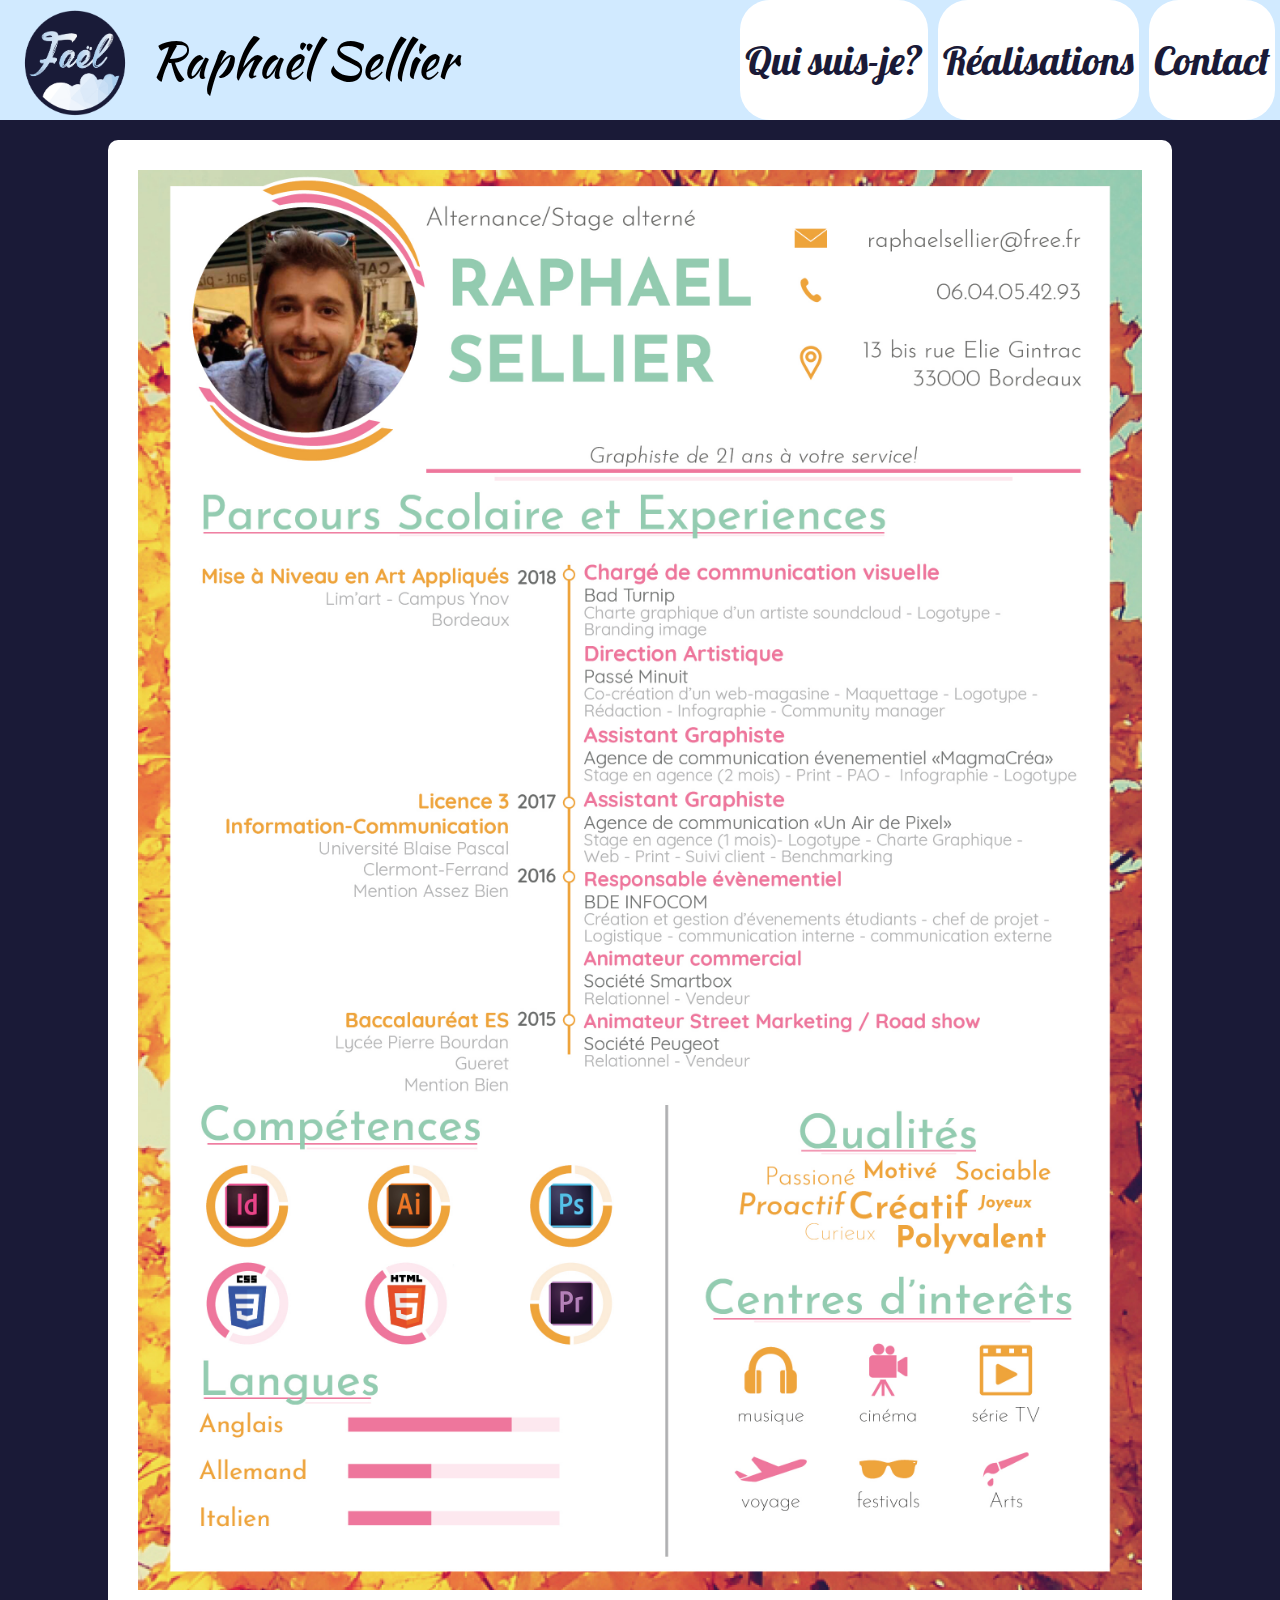
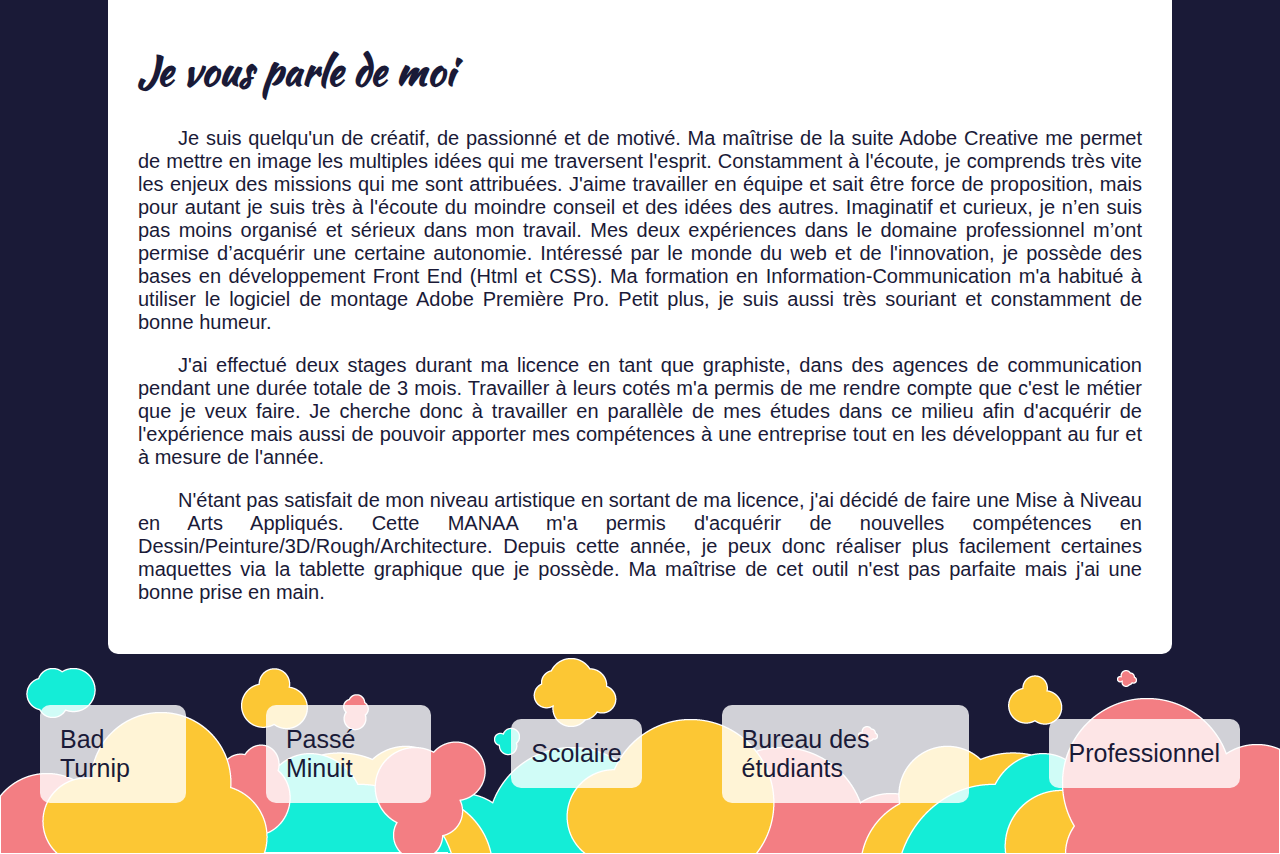
<file: index.html>
<!DOCTYPE html>
<html>
<head>
	<meta charset="utf-8">
	<link href="https://fonts.googleapis.com/css?family=Kaushan+Script|Lobster|Dosis" rel="stylesheet">
	<link rel="stylesheet" type="text/css" href="css/main.css">
</head>
<body>
	<header>
	 <div class="menu">
		 <img id="logo" src="img/1.png">
		 <div id="titre">Raphaël Sellier</div>
	 </div>
	 <div class="menu">
		<div class="menu-items yellow"><a href="index.html">Qui suis-je?</a></div>
		 <div class="menu-items blue"><a href="pages/realisations.html">Réalisations</a></div>
		 <div class="menu-items pink"><a href="pages/contact.html">Contact</a></div>
	 </div>
	</header>
	<article class="intro">	
		<div id="mon-cv">
			<img src="img/mon-cv.jpg">
		</div>
		<div>
			<h1><strong>Je vous parle de moi</strong></h1>
			<p style="text-indent:2em">Je suis quelqu'un de créatif, de passionné et de motivé. Ma maîtrise de la suite Adobe Creative me permet de mettre en image les multiples idées qui me traversent l'esprit. Constamment à l'écoute, je comprends très vite les enjeux des missions qui me sont attribuées. J'aime travailler en équipe et sait être force de proposition, mais pour autant je suis très à l'écoute du moindre conseil et des idées des autres. Imaginatif et curieux, je n’en suis pas moins organisé et sérieux dans mon travail. Mes deux expériences dans le domaine professionnel m’ont permise d’acquérir une certaine autonomie. Intéressé par le monde du web et de l'innovation, je possède des bases en développement Front End (Html et CSS). Ma formation en Information-Communication m'a habitué à utiliser le logiciel de montage Adobe Première Pro. 
			Petit plus, je suis aussi très souriant et constamment de bonne humeur.</p>
			
			<p style="text-indent:2em">J'ai effectué deux stages durant ma licence en tant que graphiste, dans des agences de communication pendant une durée totale de 3 mois. Travailler à leurs cotés m'a permis de me rendre compte que c'est le métier que je veux faire. Je cherche donc à travailler en parallèle de mes études dans ce milieu afin d'acquérir de l'expérience mais aussi de pouvoir apporter mes compétences à une entreprise tout en les développant au fur et à mesure de l'année.</p>
			
			<p style="text-indent:2em">N'étant pas satisfait de mon niveau artistique en sortant de ma licence, j'ai décidé de faire une Mise à Niveau en Arts Appliqués. Cette MANAA m'a permis d'acquérir de nouvelles compétences en Dessin/Peinture/3D/Rough/Architecture. Depuis cette année, je peux donc réaliser plus facilement certaines maquettes via la tablette graphique que je possède. Ma maîtrise de cet outil n'est pas parfaite mais j'ai une bonne prise en main.</p>

		</div>
	</article>
	<footer>
		<div class="footer-items"><a href="pages/bad-turnip.html">Bad Turnip</a></div>
		<div class="footer-items"><a href="pages/passe-minuit.html">Passé Minuit</a></div>
		<div class="footer-items"><a href="pages/scolaire.html">Scolaire</a></div>
		<div class="footer-items"><a href="pages/bde.html">Bureau des étudiants</a></div>
		<div class="footer-items"><a href="pages/pro.html">Professionnel</a></div>
	</footer>

</body>
</html>
</file>
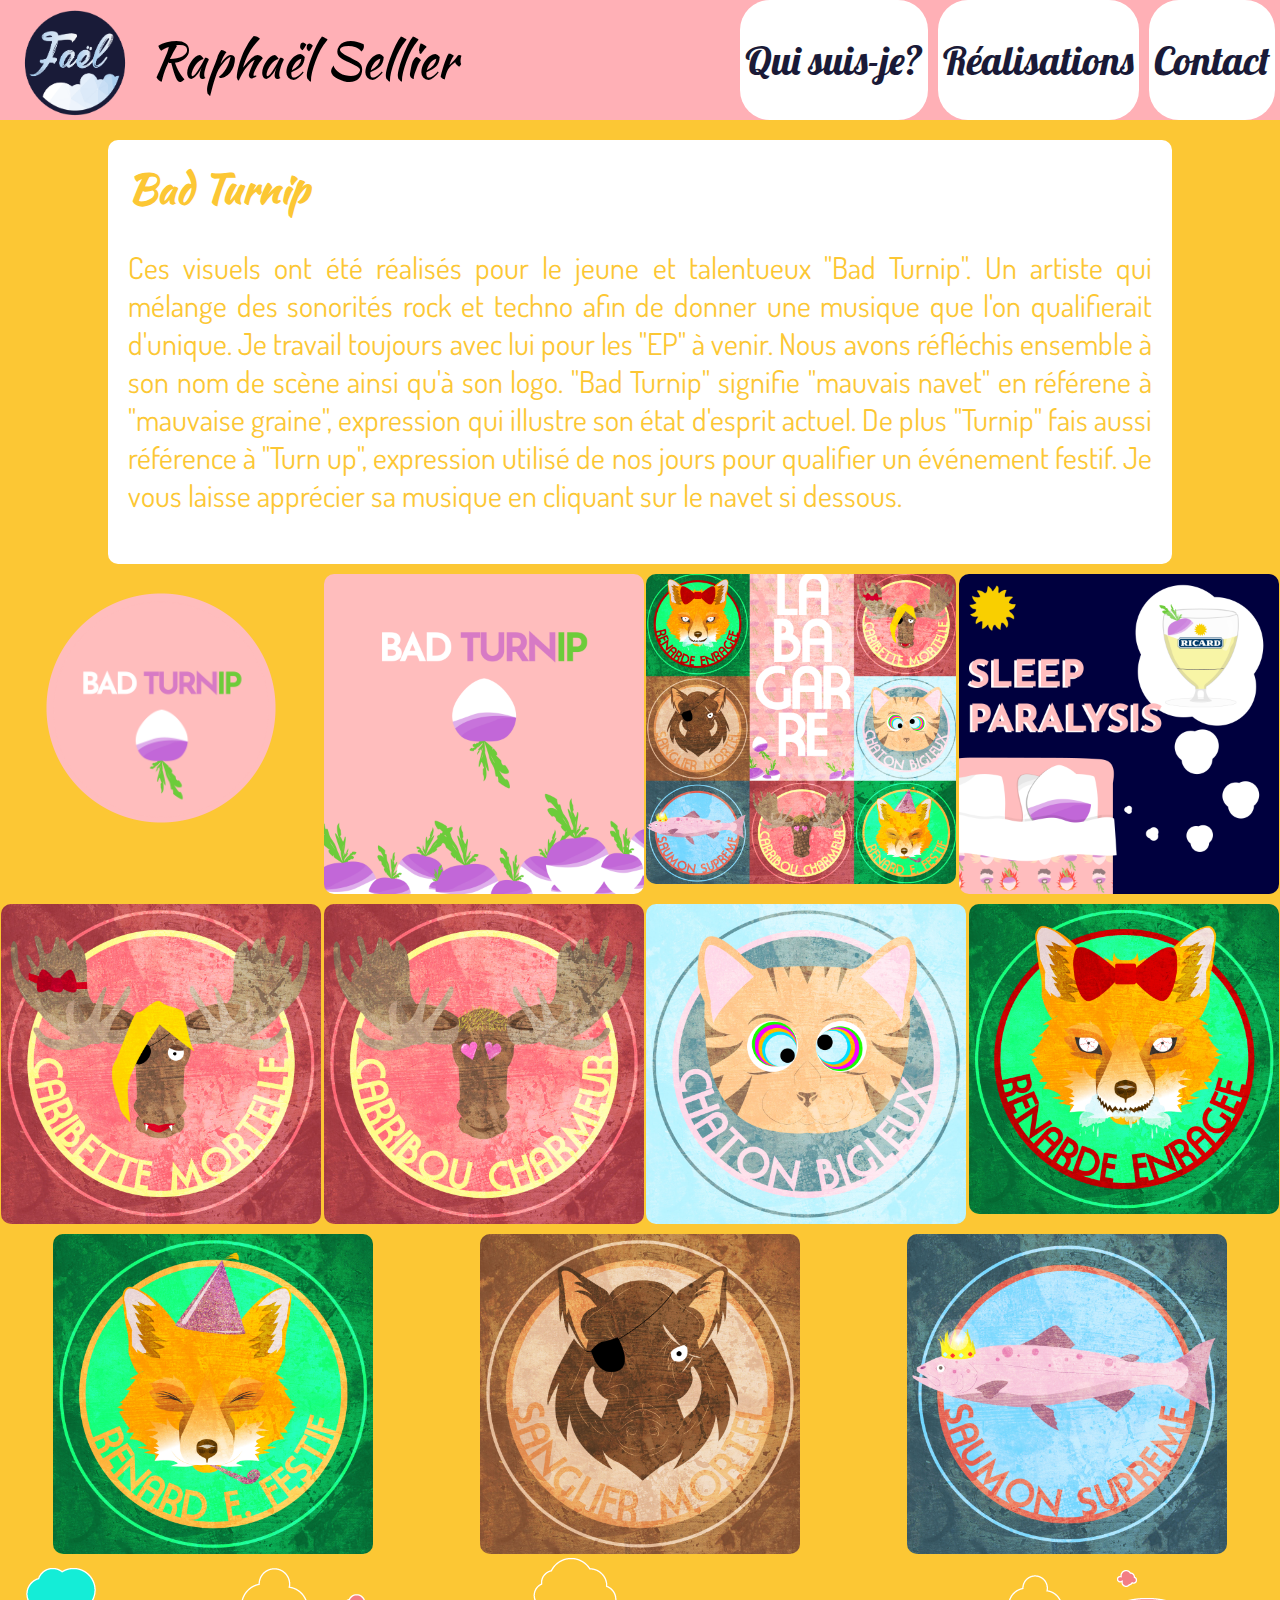
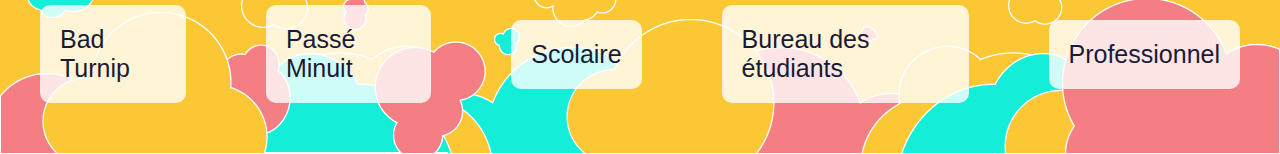
<file: pages/bad-turnip.html>
<!DOCTYPE html>
<html>
<head>
	<meta charset="utf-8">
	<link href="https://fonts.googleapis.com/css?family=Kaushan+Script|Lobster|Dosis" rel="stylesheet">
	<link rel="stylesheet" type="text/css" href="../css/bt.css">
</head>
<body class="realisations">
	<header class="realisations-header">
	 <div class="menu">
		 <img id="logo" src="../img/1.png">
		 <div id="titre">Raphaël Sellier</div>
	 </div>
	 <div class="menu">
		<div class="menu-items yellow"><a href="../index.html">Qui suis-je?</a></div>
		 <div class="menu-items blue"><a href="realisations.html">Réalisations</a></div>
		 <div class="menu-items pink"><a href="contact.html">Contact</a></div>
	 </div>
	</header>
	<article class="intro">
		<strong>Bad Turnip</strong>
		<p>
			Ces visuels ont été réalisés pour le jeune et talentueux "Bad Turnip". Un artiste qui mélange des sonorités rock et techno afin de donner une musique que l'on qualifierait d'unique. Je travail toujours avec lui pour les "EP" à venir. Nous avons réfléchis ensemble à son nom de scène ainsi qu'à son logo. "Bad Turnip" signifie "mauvais navet" en référene à "mauvaise graine", expression qui illustre son état d'esprit actuel. De plus "Turnip" fais aussi référence à "Turn up", expression utilisé de nos jours pour qualifier un événement festif. Je vous laisse apprécier sa musique en cliquant sur le navet si dessous.
		</p>
	</article>
	<article class="wrap">
		<div class="wrap-item1"><a href="https://soundcloud.com/badturnip" target="_blank"><img src="../img/bad-turnip.png"></a></div>
		<div class="wrap-item2"></div>
		<div class="wrap-item3"></div>
		<div class="wrap-item4"></div>
		<div class="wrap-item5"></div>
		<div class="wrap-item6"></div>
		<div class="wrap-item7"></div>
		<div class="wrap-item8"></div>
		<div class="wrap-item9"></div>
		<div class="wrap-item10"></div>
		<div class="wrap-item11"></div>
	</article>
	<footer>
		<div class="footer-items"><a href="bad-turnip.html">Bad Turnip</a></div>
		<div class="footer-items"><a href="passe-minuit.html">Passé Minuit</a></div>
		<div class="footer-items"><a href="scolaire.html">Scolaire</a></div>
		<div class="footer-items"><a href="bde.html">Bureau des étudiants</a></div>
		<div class="footer-items"><a href="pro.html">Professionnel</a></div>
	</footer>


</body>
</html>
</file>
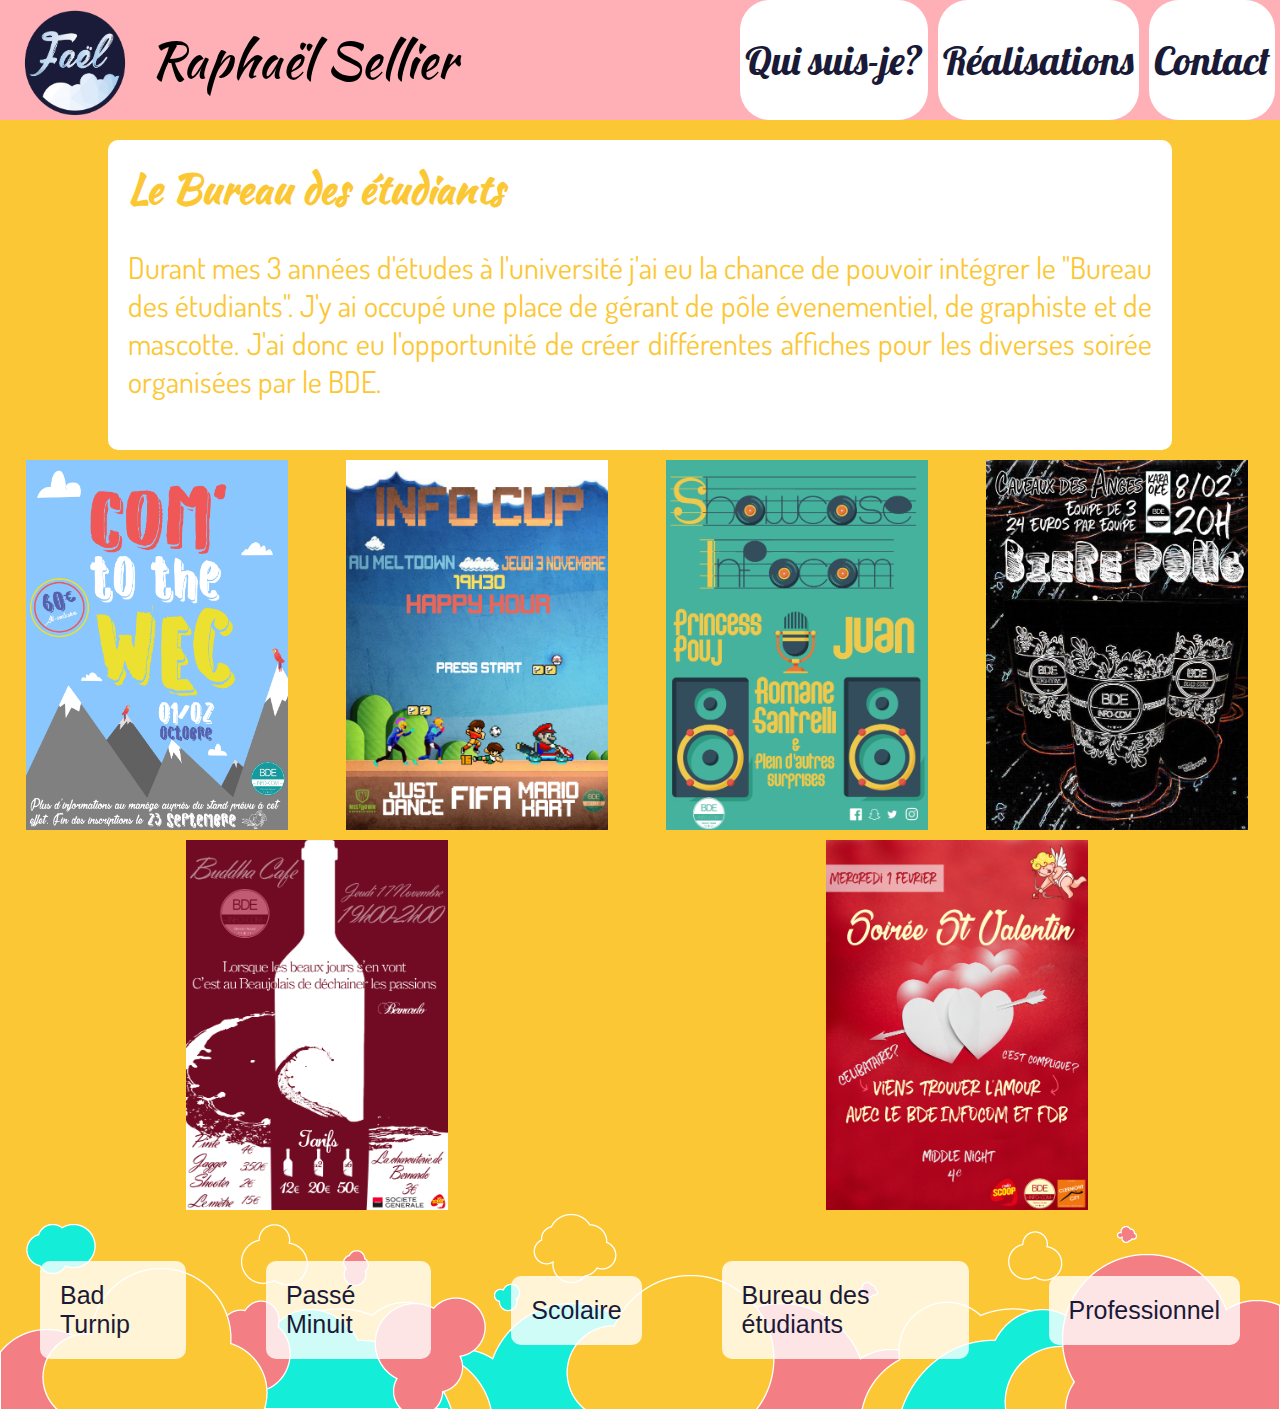
<file: pages/bde.html>
<!DOCTYPE html>
<html>
<head>
	<meta charset="utf-8">
	<link href="https://fonts.googleapis.com/css?family=Kaushan+Script|Lobster|Dosis" rel="stylesheet">
	<link rel="stylesheet" type="text/css" href="../css/bde.css">
</head>
<body>
	<header>
	 <div class="menu">
		 <img id="logo" src="../img/1.png">
		 <div id="titre">Raphaël Sellier</div>
	 </div>
	 <div class="menu">
		<div class="menu-items yellow"><a href="../index.html">Qui suis-je?</a></div>
		 <div class="menu-items blue"><a href="realisations.html">Réalisations</a></div>
		 <div class="menu-items pink"><a href="contact.html">Contact</a></div>
	 </div>
	</header>
	<article class="intro">
		<strong>Le Bureau des étudiants</strong>
		<p>
			Durant mes 3 années d'études à l'université j'ai eu la chance de pouvoir intégrer le "Bureau des étudiants". J'y ai  occupé une place de gérant de pôle évenementiel, de graphiste et de mascotte. J'ai donc eu l'opportunité de créer différentes affiches pour les diverses soirée organisées par le BDE.
		</p>
	</article>
	<article class="wrap">
		<div class="wrap-item1"><a href="#"></a></div>
		<div class="wrap-item2"><a href="#"></a></div>
		<div class="wrap-item3"><a href="#"></a></div>
		<div class="wrap-item4"><a href="#"></a></div>
		<div class="wrap-item5"><a href="#"></a></div>
		<div class="wrap-item6"><a href="#"></a></div>
		
	</article>
	<footer>
		<div class="footer-items"><a href="bad-turnip.html">Bad Turnip</a></div>
		<div class="footer-items"><a href="passe-minuit.html">Passé Minuit</a></div>
		<div class="footer-items"><a href="scolaire.html">Scolaire</a></div>
		<div class="footer-items"><a href="bde.html">Bureau des étudiants</a></div>
		<div class="footer-items"><a href="pro.html">Professionnel</a></div>
	</footer>

	</body>
</html>
</file>
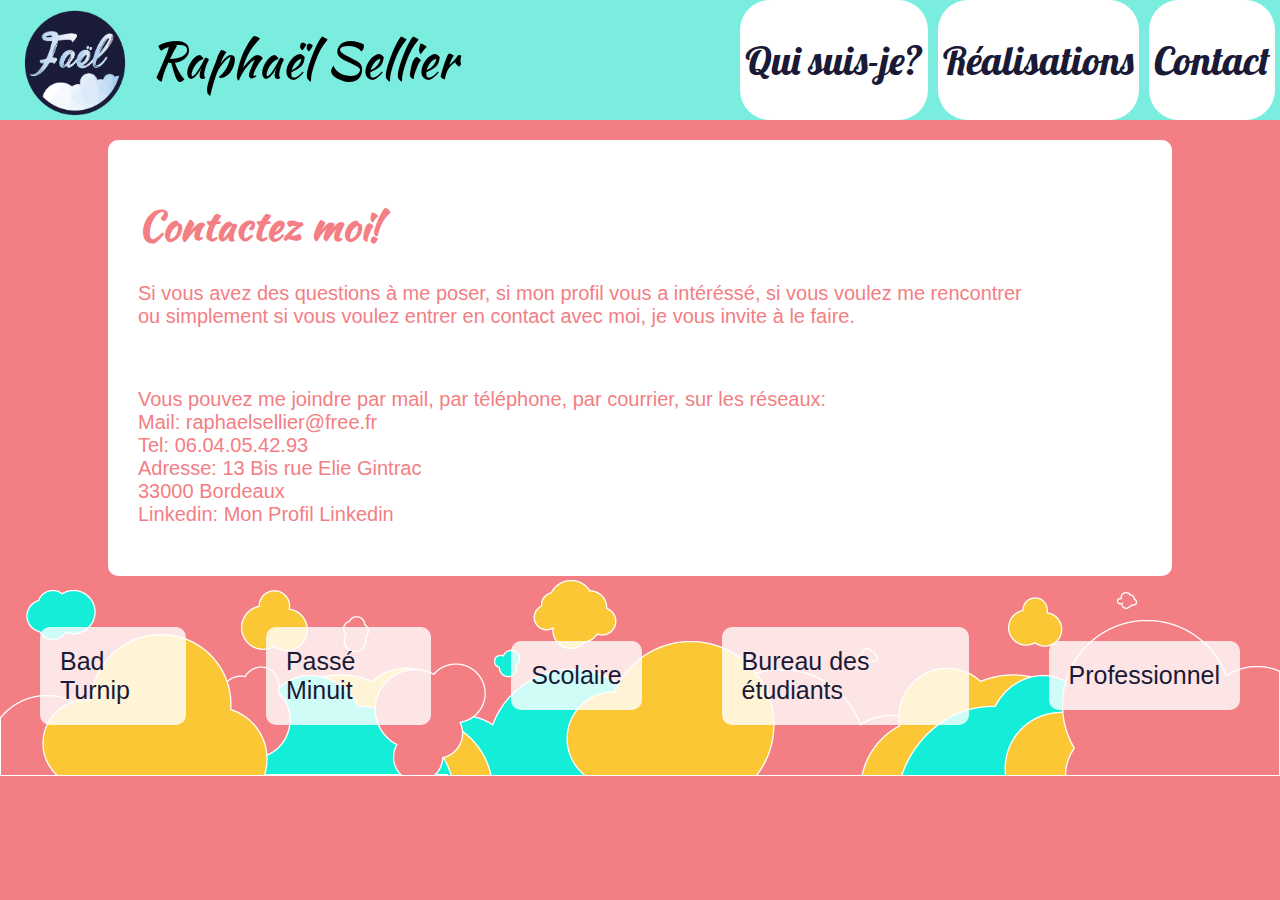
<file: pages/contact.html>
<!DOCTYPE html>
<html>
<head>
	<meta charset="utf-8">
	<link href="https://fonts.googleapis.com/css?family=Kaushan+Script|Lobster|Dosis" rel="stylesheet">
	<link rel="stylesheet" type="text/css" href="../css/contact.css">
</head>
<body>
	<header>
	 <div class="menu">
		 <img id="logo" src="../img/1.png">
		 <div id="titre">Raphaël Sellier</div>
	 </div>
	 <div class="menu">
		<div class="menu-items yellow"><a href="../index.html">Qui suis-je?</a></div>
		 <div class="menu-items blue"><a href="realisations.html">Réalisations</a></div>
		 <div class="menu-items pink"><a href="contact.html">Contact</a></div>
	 </div>
	</header>
	<article class="intro">	
		<div>
			<h1><strong>Contactez moi!</strong></h1>
			<p>
				Si vous avez des questions à me poser, si mon profil vous a intéréssé, si vous voulez me rencontrer <br> ou simplement si vous voulez entrer en contact avec moi, je vous invite à le faire.
			</p>
		</div>
		<div>
			<p>
				Vous pouvez me joindre par mail, par téléphone, par courrier, sur les réseaux:<br>
				Mail: raphaelsellier@free.fr<br>
				Tel: 06.04.05.42.93<br>
				Adresse: 13 Bis rue Elie Gintrac<br>
						 33000 Bordeaux<br>
				Linkedin: <a href="https://www.linkedin.com/in/rapha%C3%ABl-sellier-a91055151/" target="_blank">Mon Profil Linkedin</a>		 

			</p>
		</div>
	</article>
	<footer>
		<div class="footer-items"><a href="bad-turnip.html">Bad Turnip</a></div>
		<div class="footer-items"><a href="passe-minuit.html">Passé Minuit</a></div>
		<div class="footer-items"><a href="scolaire.html">Scolaire</a></div>
		<div class="footer-items"><a href="bde.html">Bureau des étudiants</a></div>
		<div class="footer-items"><a href="pro.html">Professionnel</a></div>
	</footer>


</body>
</html>
</file>
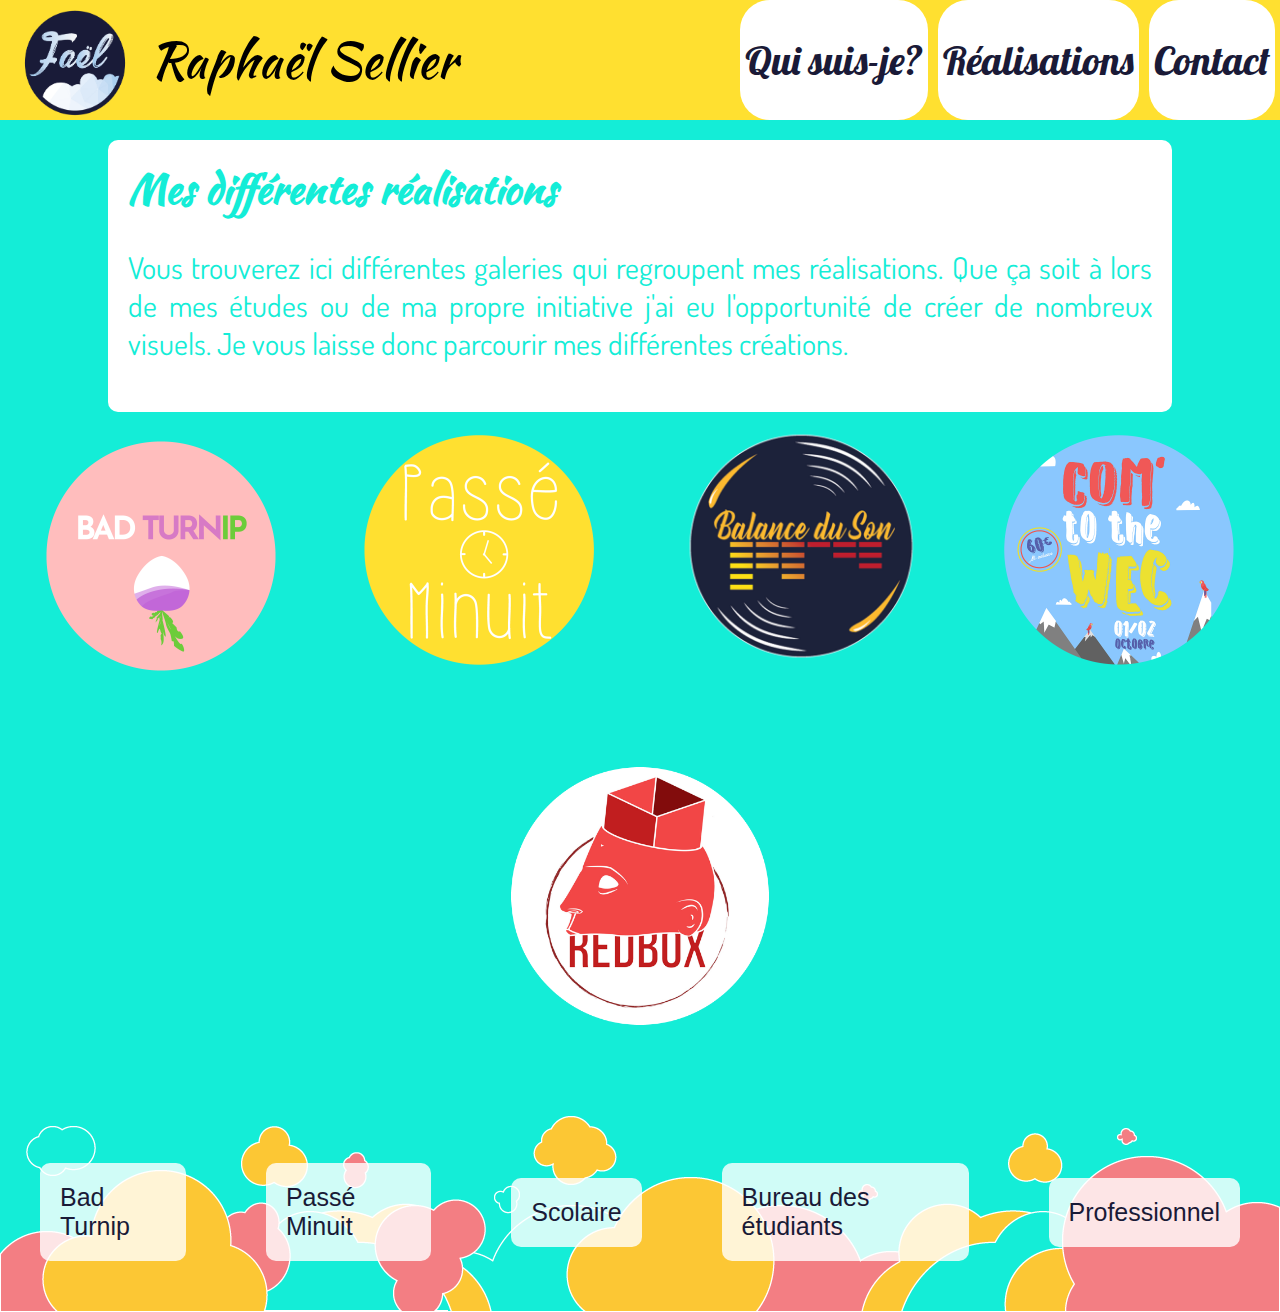
<file: pages/realisations.html>
<!DOCTYPE html>
<html>
<head>
	<meta charset="utf-8">
	<link href="https://fonts.googleapis.com/css?family=Kaushan+Script|Lobster|Dosis" rel="stylesheet">
	<link rel="stylesheet" type="text/css" href="../css/real.css">
</head>
<body>
	<header>
	 <div class="menu">
		 <img id="logo" src="../img/1.png">
		 <div id="titre">Raphaël Sellier</div>
	 </div>
	 <div class="menu">
		<div class="menu-items yellow"><a href="../index.html">Qui suis-je?</a></div>
		 <div class="menu-items blue"><a href="realisations.html">Réalisations</a></div>
		 <div class="menu-items pink"><a href="contact.html">Contact</a></div>
	 </div>
	</header>
	<article class="intro">
		<strong>Mes différentes réalisations</strong>
		<p>
			Vous trouverez ici différentes galeries qui regroupent mes réalisations. Que ça soit à lors de mes études ou de ma propre initiative j'ai eu l'opportunité de créer de nombreux visuels. Je vous laisse donc parcourir mes différentes créations.
		</p>
	</article>
	<article class="wrap">
		<div class="wrap-item1"><a href="bad-turnip.html">Bad Turnip</a></div>
		<div class="wrap-item2"><a href="passe-minuit.html">Passé Minuit</a></div>
		<div class="wrap-item3"><a href="scolaire.html">Scolaire</a></div>
		<div class="wrap-item4"><a href="bde.html">Bureau des étudiants</a></div>
		<div class="wrap-item5"><a href="pro.html">Professionnel</a></div>
	</article>
	<footer>
		<div class="footer-items"><a href="bad-turnip.html">Bad Turnip</a></div>
		<div class="footer-items"><a href="passe-minuit.html">Passé Minuit</a></div>
		<div class="footer-items"><a href="scolaire.html">Scolaire</a></div>
		<div class="footer-items"><a href="bde.html">Bureau des étudiants</a></div>
		<div class="footer-items"><a href="pro.html">Professionnel</a></div>
	</footer>

</body>
</html>
</file>
<file: css/main.css>
body{
	margin: 0px;
	background: #1A1A37;
}
header{	
	/*position: fixed;*/
	height: 120px;
	width: 100%;
	background: #d1eaff;
	display: flex;
	justify-content: space-between;
	margin: 0px;
	/*align-items: center;*/
	font-family: 'Kaushan Script', cursive;

}
article{
	/*display: flex;*/
	color: white;
	text-align: justify;
	margin: 20px;
}
article div{
	padding: 10px;
	font-size: 20px;
	font-family: sans-serif;

}
h1{
	font-size: 40px;
	font-family: sans-serif;
}
footer{
  display: flex;
  justify-content: space-between;
  background: url(../img/background.png) no-repeat;
  background-size: cover;
  height: 200px;
  align-items: center;
}
a{
  text-decoration: none;
  color: #1A1A37;
}
strong{
  font-family: 'Kaushan Script', cursive;
  font-size: 40px;
}
article img{
	width: 100%;
}
.footer-items{
  margin: 40px;
  background: rgba(255, 255, 255, 0.8);
  font-family: sans-serif;
  font-size: 25px;
  padding: 20px;
  border-radius: 10px;
}
.intro{
  font-family: 'Dosis', sans-serif;
  font-size: 30px;
  color: #1A1A37;
  background: white;
  border-radius: 10px;
  padding: 20px;
  margin: 0 auto;
  margin-top: 20px;
  width: 80%

}
#logo{
	padding-top: 5px;
	width: 150px;
	height: 110px;
}
#titre{
	font-size: 50px;
	align-self: center;
}
.titre{
	display: flex;
	justify-content: flex-start;
}
.menu-items{
	background: white;
	color: #1A1A37;
	padding: 35px 5px 35px 5px;
	font-size: 40px;
	margin-right: 5px;
	margin-left: 5px;
	font-family: 'Lobster', cursive;
	border-radius: 30px;
}
.menu{
	display: flex;
	justify-content: space-between;
	align-items: center;
}
.yellow:hover{
	background: #fcc734;
}
.blue:hover{
	background: #14edd7;
}
.pink:hover{
	background: #f37e83;
}
a:hover{
	color: white;
}
</file>
<file: css/bt.css>
body{
	margin: 0px;
	background: #fcc734;
}
header{	
	height: 120px;
	width: 100%;
	background: #ffb0b6;
	display: flex;
	justify-content: space-between;
	margin: 0px;
  font-family: 'Kaushan Script', cursive;
}
article{
	/*display: flex;*/
	color: white;
	text-align: justify;
	margin: 20px;
}
article div{
	padding: 10px;
	font-size: 20px;
	font-family: sans-serif;

}
h1{
	font-size: 40px;
	font-family: sans-serif;
}
footer{
  display: flex;
  justify-content: space-between;
  background: url(../img/background.png) no-repeat;
  background-size: cover;
  height: 200px;
  align-items: center;
}
a{
  text-decoration: none;
  color: #1A1A37;
}
img{
  width: 100%;
}
strong{
  font-family: 'Kaushan Script', cursive;
  font-size: 40px;
}
.footer-items{
  margin: 40px;
  background: rgba(255, 255, 255, 0.8);
  font-family: sans-serif;
  font-size: 25px;
  padding: 20px;
  border-radius: 10px;
}
.intro{
  font-family: 'Dosis', sans-serif;
  font-size: 30px;
  color: #fcc734;
  background: white;
  border-radius: 10px;
  padding: 20px;
  margin: 0 auto;
  margin-top: 20px;
  width: 80%

}
#logo{
	padding-top: 5px;
	width: 150px;
	height: 110px;
}
#titre{
	font-size: 50px;
	align-self: center;
}
.titre{
	display: flex;
	justify-content: flex-start;
}
.menu-items{
	background: white;
	color: #1A1A37;
	padding: 35px 5px 35px 5px;
	font-size: 40px;
	margin-right: 5px;
	margin-left: 5px;
  font-family: 'Lobster', cursive;
	border-radius: 30px;
}
.menu{
	display: flex;
	justify-content: space-between;
	align-items: center;
}
.yellow:hover{
	background: #fcc734;
}
.blue:hover{
	background: #14edd7;
}
.pink:hover{
	background: #f37e83;
}
a:hover{
	color: white;
}
footer a:hover{
  color: #fcc734;
}
.wrap{
	padding: 0;
  margin: 0;
  display: flex;
  justify-content: space-around;
  flex-wrap: wrap;

}
.wrap-item1{
	background: url(../img/bad-turnip.png) no-repeat;
	background-size: contain;
  padding: 10px;
  width: 300px;
  height: 300px;
  margin-top: 10px;
  
  line-height: 150px;
  color: white;
  font-weight: bold;
  font-size: 10px;
  text-align: center;
  border-radius: 10px;
} 
.wrap-item2{
	background: url(../img/bt1.png) no-repeat;
	background-size: contain;
  padding: 10px;
  width: 300px;
  height: 300px;
  margin-top: 10px;
  
  line-height: 150px;
  color: white;
  font-weight: bold;
  font-size: 10px;
  text-align: center;
  border-radius: 10px;
} 
.wrap-item3{
	background: url(../img/bt2.jpg) no-repeat;
	background-size: contain;
  padding: 5px;
  width: 300px;
  height: 300px;
  margin-top: 10px;
  
  line-height: 150px;
  color: white;
  font-weight: bold;
  font-size: 10px;
  text-align: center;
  border-radius: 10px;
} 
.wrap-item4{
	background: url(../img/bt3.jpg) no-repeat;
	background-size: contain;
  padding: 10px;
  width: 300px;
  height: 300px;
  margin-top: 10px;
  
  line-height: 150px;
  color: white;
  font-weight: bold;
  font-size: 10px;
  text-align: center;
  border-radius: 10px;
 
} 
.wrap-item5{
	background: url(../img/bt4.jpg) no-repeat;
	background-size: contain;
  padding: 10px;
  width: 300px;
  height: 300px;
  margin-top: 10px;
  
  line-height: 150px;
  color: white;
  font-weight: bold;
  font-size: 10px;
  text-align: center;
  border-radius: 10px;
} 
.wrap-item6{
	background: url(../img/bt5.jpg) no-repeat;
	background-size: contain;
  padding: 10px;
  width: 300px;
  height: 300px;
  margin-top: 10px;
  
  line-height: 150px;
  color: white;
  font-weight: bold;
  font-size: 10px;
  text-align: center;
  border-radius: 10px;
} 
.wrap-item7{
	background: url(../img/bt6.jpg) no-repeat;
	background-size: contain;
  padding: 10px;
  width: 300px;
  height: 300px;
  margin-top: 10px;
  
  line-height: 150px;
  color: white;
  font-weight: bold;
  font-size: 10px;
  text-align: center;
  border-radius: 10px;
} 
.wrap-item8{
	background: url(../img/bt7.jpg) no-repeat;
	background-size: contain;
  padding: 5px;
  width: 300px;
  height: 300px;
  margin-top: 10px;
  
  line-height: 150px;
  color: white;
  font-weight: bold;
  font-size: 10px;
  text-align: center;
  border-radius: 10px;
} 
.wrap-item9{
	background: url(../img/bt8.jpg) no-repeat;
	background-size: contain;
  padding: 10px;
  width: 300px;
  height: 300px;
  margin-top: 10px;
  
  line-height: 150px;
  color: white;
  font-weight: bold;
  font-size: 10px;
  text-align: center;
  border-radius: 10px;
 
} 
.wrap-item10{
	background: url(../img/bt9.jpg) no-repeat;
	background-size: contain;
  padding: 10px;
  width: 300px;
  height: 300px;
  margin-top: 10px;
  
  line-height: 150px;
  color: white;
  font-weight: bold;
  font-size: 10px;
  text-align: center;
  border-radius: 10px;
} 
.wrap-item11{
	background: url(../img/bt10.jpg) no-repeat;
	background-size: contain;
  padding: 10px;
  width: 300px;
  height: 300px;
  margin-top: 10px;
  
  line-height: 150px;
  color: white;
  font-weight: bold;
  font-size: 10px;
  text-align: center;
  border-radius: 10px;
}
</file>
<file: css/bde.css>
body{
	margin: 0px;
	background: #fcc734;
}
header{	
	height: 120px;
	width: 100%;
	background: #ffb0b6;
	display: flex;
	justify-content: space-between;
	margin: 0px;
  font-family: 'Kaushan Script', cursive;
}
article{
/*	display: flex;
*/	color: white;
	text-align: justify;
	margin: 20px;
}
article div{
	padding: 10px;
	font-size: 20px;
	font-family: sans-serif;

}
h1{
	font-size: 40px;
	font-family: sans-serif;
}
footer{
  display: flex;
  justify-content: space-between;
  background: url(../img/background.png) no-repeat;
  background-size: cover;
  height: 200px;
  align-items: center;
}
a{
  text-decoration: none;
  color: #1A1A37;
}
strong{
  font-family: 'Kaushan Script', cursive;
  font-size: 40px;
}
.footer-items{
  margin: 40px;
  background: rgba(255, 255, 255, 0.8);
  font-family: sans-serif;
  font-size: 25px;
  padding: 20px;
  border-radius: 10px;
}
.intro{
  font-family: 'Dosis', sans-serif;
  font-size: 30px;
  color: #fcc734;
  background: white;
  border-radius: 10px;
  padding: 20px;
  margin: 0 auto;
  margin-top: 20px;
  width: 80%

}
#logo{
	padding-top: 5px;
	width: 150px;
	height: 110px;
}
#titre{
	font-size: 50px;
	align-self: center;
}
.titre{
	display: flex;
	justify-content: flex-start;
}
.menu-items{
	background: white;
	color: #1A1A37;
	padding: 35px 5px 35px 5px;
	font-size: 40px;
	margin-right: 5px;
	margin-left: 5px;
  font-family: 'Lobster', cursive;
	border-radius: 30px;
}
.menu{
	display: flex;
	justify-content: space-between;
	align-items: center;
}
.yellow:hover{
	background: #fcc734;
}
.blue:hover{
	background: #14edd7;
}
.pink:hover{
	background: #f37e83;
}
a:hover{
	color: white;
}

article a{
	color: rgba(0,0,0,0);
	margin-top: 50px;

}
article a:hover{
	color: #14edd7;
	background: rgba(255,255,255,0.9);
	padding: 50px;
	border-radius: 100px;
	margin-top: 50px;
  font-size: 30px;
  width: 300px;
  height: 300px;
}
footer a:hover{
  color: #fcc734;
}
.wrap{
	padding: 0;
  margin: 0;
  display: flex;
  justify-content: space-around;
  flex-wrap: wrap;
  align-items: center;
}
.wrap-item1{
	background: url(../img/bde1.jpg) no-repeat;
	background-size: contain;
  width: 248px;
  height: 350px;
  margin-top: 10px;
  
  line-height: 150px;
  color: white;
  font-weight: bold;
  font-size: 10px;
  text-align: center;
} 
.wrap-item2{
	background: url(../img/bde2.jpg) no-repeat;
	background-size: contain;
  width: 248px;
  height: 350px;
  margin-top: 10px;
  
  line-height: 150px;
  color: white;
  font-weight: bold;
  font-size: 10px;
  text-align: center;
} 
.wrap-item3{
	background: url(../img/bde3.jpg) no-repeat;
	background-size: contain;
  width: 248px;
  height: 350px;
  margin-top: 10px;
  
  line-height: 150px;
  color: white;
  font-weight: bold;
  font-size: 10px;
  text-align: center;
} 
.wrap-item4{
	background: url(../img/bde4.jpg) no-repeat;
	background-size: contain;
  width: 248px;
  height: 350px;
  margin-top: 10px;
  
  line-height: 150px;
  color: white;
  font-weight: bold;
  font-size: 10px;
  text-align: center;
} 
.wrap-item5{
	background: url(../img/bde5.jpg) no-repeat;
	background-size: contain;
  width: 248px;
  height: 350px;
  margin-top: 10px;
  
  line-height: 150px;
  color: white;
  font-weight: bold;
  font-size: 10px;
  text-align: center;
} 
.wrap-item6{
	background: url(../img/bde6.jpg) no-repeat;
	background-size: contain;
  width: 248px;
  height: 350px;
  margin-top: 10px;
  
  line-height: 150px;
  color: white;
  font-weight: bold;
  font-size: 10px;
  text-align: center;
}
</file>
<file: css/contact.css>
body{
	margin: 0px;
	background: #f37e83;
}
header{	
	/*position: fixed;*/
	height: 120px;
	width: 100%;
	background: #7aeddf;
	display: flex;
	justify-content: space-between;
	margin: 0px;
	/*align-items: center;*/
	font-family: 'Kaushan Script', cursive;

}
article{
	/*display: flex;*/
	color: white;
	text-align: justify;
	margin: 20px;
}
article div{
	padding: 10px;
	font-size: 20px;
	font-family: sans-serif;

}
h1{
	font-size: 40px;
	font-family: sans-serif;
}
footer{
  display: flex;
  justify-content: space-between;
  background: url(../img/background.png) no-repeat;
  background-size: cover;
  height: 200px;
  align-items: center;
}
header a{
  text-decoration: none;
  color: #1A1A37;
}
article a{
	color: #f37e83;
	text-decoration: none;
}
a{
  text-decoration: none;
  color: #1A1A37;
}
strong{
  font-family: 'Kaushan Script', cursive;
  font-size: 40px;
}
.footer-items{
  margin: 40px;
  background: rgba(255, 255, 255, 0.8);
  font-family: sans-serif;
  font-size: 25px;
  padding: 20px;
  border-radius: 10px;
}
.intro{
  font-family: 'Dosis', sans-serif;
  font-size: 30px;
  color: #f37e83;
  background: white;
  border-radius: 10px;
  padding: 20px;
  margin: 0 auto;
  margin-top: 20px;
  width: 80%

}
#logo{
	padding-top: 5px;
	width: 150px;
	height: 110px;
}
#titre{
	font-size: 50px;
	align-self: center;
}
.titre{
	display: flex;
	justify-content: flex-start;
}
.menu-items{
	background: white;
	color: #1A1A37;
	padding: 35px 5px 35px 5px;
	font-size: 40px;
	margin-right: 5px;
	margin-left: 5px;
	font-family: 'Lobster', cursive;
	border-radius: 30px;
}
.menu{
	display: flex;
	justify-content: space-between;
	align-items: center;
}
.yellow:hover{
	background: #fcc734;
}
.blue:hover{
	background: #14edd7;
}
.pink:hover{
	background: #f37e83;
}
header a:hover{
	color: white;
}
a:hover{
	color: #14edd7;
}
footer a:hover{
	color: #f37e83;
}
</file>
<file: css/real.css>
body{
	margin: 0px;
	background: #14edd7;
}
header{	
	height: 120px;
	width: 100%;
	background: #ffe030;
	display: flex;
	justify-content: space-between;
	margin: 0px;
  font-family: 'Kaushan Script', cursive;
  /*text-shadow: 3px 3px 0px #ffe8b0;*/
  /*font-family: 'Lobster', cursive;*/
  /*font-family: 'Dancing Script', cursive;*/
  /*font-family: 'Permanent Marker', cursive;*/

}
article{
  text-align: justify;

}
article div{
	padding: 10px;
	font-size: 20px;
	font-family: 'Dosis', sans-serif;

}
h1{
	font-size: 40px;
	font-family: sans-serif;
}
footer{
  display: flex;
  justify-content: space-between;
  background: url(../img/background.png) no-repeat;
  background-size: cover;
  height: 200px;
  align-items: center;
}
a{
  text-decoration: none;
  color: #1A1A37;
}
strong{
  font-family: 'Kaushan Script', cursive;
  font-size: 40px;
}
.footer-items{
  margin: 40px;
  background: rgba(255, 255, 255, 0.8);
  font-family: sans-serif;
  font-size: 25px;
  padding: 20px;
  border-radius: 10px;
}
.intro{
  font-family: 'Dosis', sans-serif;
  font-size: 30px;
  color: #14edd7;
  background: white;
  border-radius: 10px;
  padding: 20px;
  margin: 0 auto;
  margin-top: 20px;
  width: 80%

}
#logo{
	padding-top: 5px;
	width: 150px;
	height: 110px;
}
#titre{
	font-size: 50px;
	align-self: center;
}
.titre{
	display: flex;
	justify-content: flex-start;
}
.menu-items{
	background: white;
	color: #1A1A37;
	padding: 35px 5px 35px 5px;
	font-size: 40px;
	margin-right: 5px;
	margin-left: 5px;
	font-family: 'Lobster', cursive;
	border-radius: 30px;
}
.menu{
	display: flex;
	justify-content: space-between;
	align-items: center;
}
.yellow:hover{
	background: #fcc734;
}
.blue:hover{
	background: #14edd7;
}
.pink:hover{
	background: #f37e83;
}
a:hover{
	color: white;
}

article a{
	color: rgba(0,0,0,0);
	margin-top: 50px;

}
article a:hover{
	color: #14edd7;
	background: rgba(255,255,255,0.9);
	padding: 50px;
	border-radius: 300px;
	margin-top: 50px;
}
footer a:hover{
  color: #14edd7;
}
.wrap{
	padding: 0;
  margin: 0;
  display: flex;
  justify-content: space-around;
  flex-wrap: wrap;
  display: flex;
  color: white;
  text-align: justify;

}
.wrap-item1{
	background: url(../img/bad-turnip.png) no-repeat;
	background-size: contain;
  padding: 10px;
  width: 300px;
  height: 300px;
  margin-top: 10px;
  
  line-height: 150px;
  color: white;
  font-weight: bold;
  font-size: 10px;
  text-align: center;
} 
.wrap-item2{
	background: url(../img/passe-minuit.png) no-repeat;
	background-size: contain;
  padding: 10px;
  width: 300px;
  height: 300px;
  margin-top: 10px;
  
  line-height: 150px;
  color: white;
  font-weight: bold;
  font-size: 10px;
  text-align: center;
} 
.wrap-item3{
	background: url(../img/scolaire.png) no-repeat;
	background-size: contain;
  padding: 5px;
  width: 300px;
  height: 300px;
  margin-top: 10px;
  
  line-height: 150px;
  color: white;
  font-weight: bold;
  font-size: 10px;
  text-align: center;
} 
.wrap-item4{
	background: url(../img/bde.png) no-repeat;
	background-size: contain;
  padding: 10px;
  width: 300px;
  height: 300px;
  margin-top: 10px;
  
  line-height: 150px;
  color: white;
  font-weight: bold;
  font-size: 10px;
  text-align: center;
  border-radius: 300px;
} 
.wrap-item5{
	background: url(../img/pro.png) no-repeat;
	background-size: contain;
  padding: 30px;
  width: 300px;
  height: 300px;
  margin-top: 10px;
  
  line-height: 150px;
  color: white;
  font-weight: bold;
  font-size: 10px;
  text-align: center;
  border-radius: 300px;
} 
.wrap-item1:hover{
	background: url(../img/bad-turnip.png) no-repeat;
	background-size: contain;
  padding: 10px;
  width: 400px;
  height: 400px;
  margin-top: 10px;
  
  line-height: 150px;
  color: white;
  font-weight: bold;
  font-size: 29px;
  text-align: center;
  border-radius: 300px;
} 
.wrap-item2:hover{
	background: url(../img/passe-minuit.png) no-repeat;
	background-size: contain;
  padding: 10px;
  width: 400px;
  height: 400px;
  margin-top: 10px;
  
  line-height: 150px;
  color: white;
  font-weight: bold;
  font-size: 29px;
  text-align: center;
} 
.wrap-item3:hover{
	background: url(../img/scolaire.png) no-repeat;
	background-size: contain;
  padding: 5px;
  width: 400px;
  height: 400px;
  margin-top: 10px;
  
  line-height: 150px;
  color: white;
  font-weight: bold;
  font-size: 29px;
  text-align: center;
} 
.wrap-item4:hover{
	background: url(../img/bde.png) no-repeat;
	background-size: contain;
  padding: 10px;
  width: 400px;
  height: 400px;
  margin-top: 10px;
  
  line-height: 150px;
  color: white;
  font-weight: bold;
  font-size: 29px;
  text-align: center;
  border-radius: 300px;
} 
.wrap-item5:hover{
	background: url(../img/pro.png) no-repeat;
	background-size: contain;
  padding: 30px;
  width: 400px;
  height: 400px;
  margin-top: 10px;
  
  line-height: 150px;
  color: white;
  font-weight: bold;
  font-size: 29px;
  text-align: center;
  border-radius: 300px;
}
</file>
